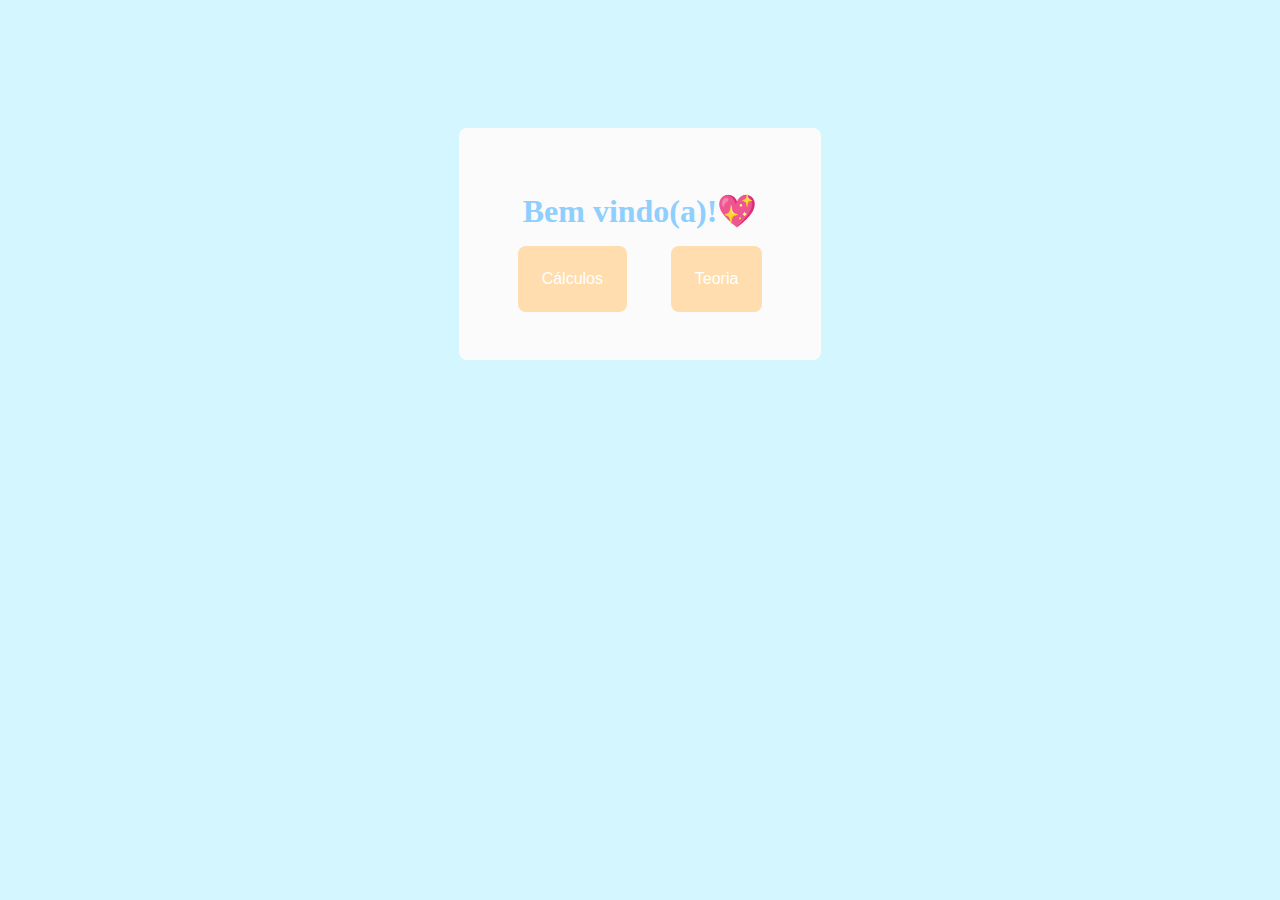
<file: index.html>
<!DOCTYPE html>
<html lang="en">
<head>
    <meta charset="UTF-8">
    <meta name="viewport" content="width=device-width, initial-scale=1.0">
    <link rel="stylesheet" href="style.css">
    <title>Home</title>
</head>
<body>
    <div id="body-home">
        <div id="menu">
            <span class="titulo">
                Bem vindo(a)!💖
            </span>
            <div class="botoes">
                <a href="calculos.html"><input type="button" value="Cálculos"><a>
                <a href="teoria.html"><input type="button" value="Teoria"></a>
            </div>
        </div>
    </div>
</body>
</html>
</file>
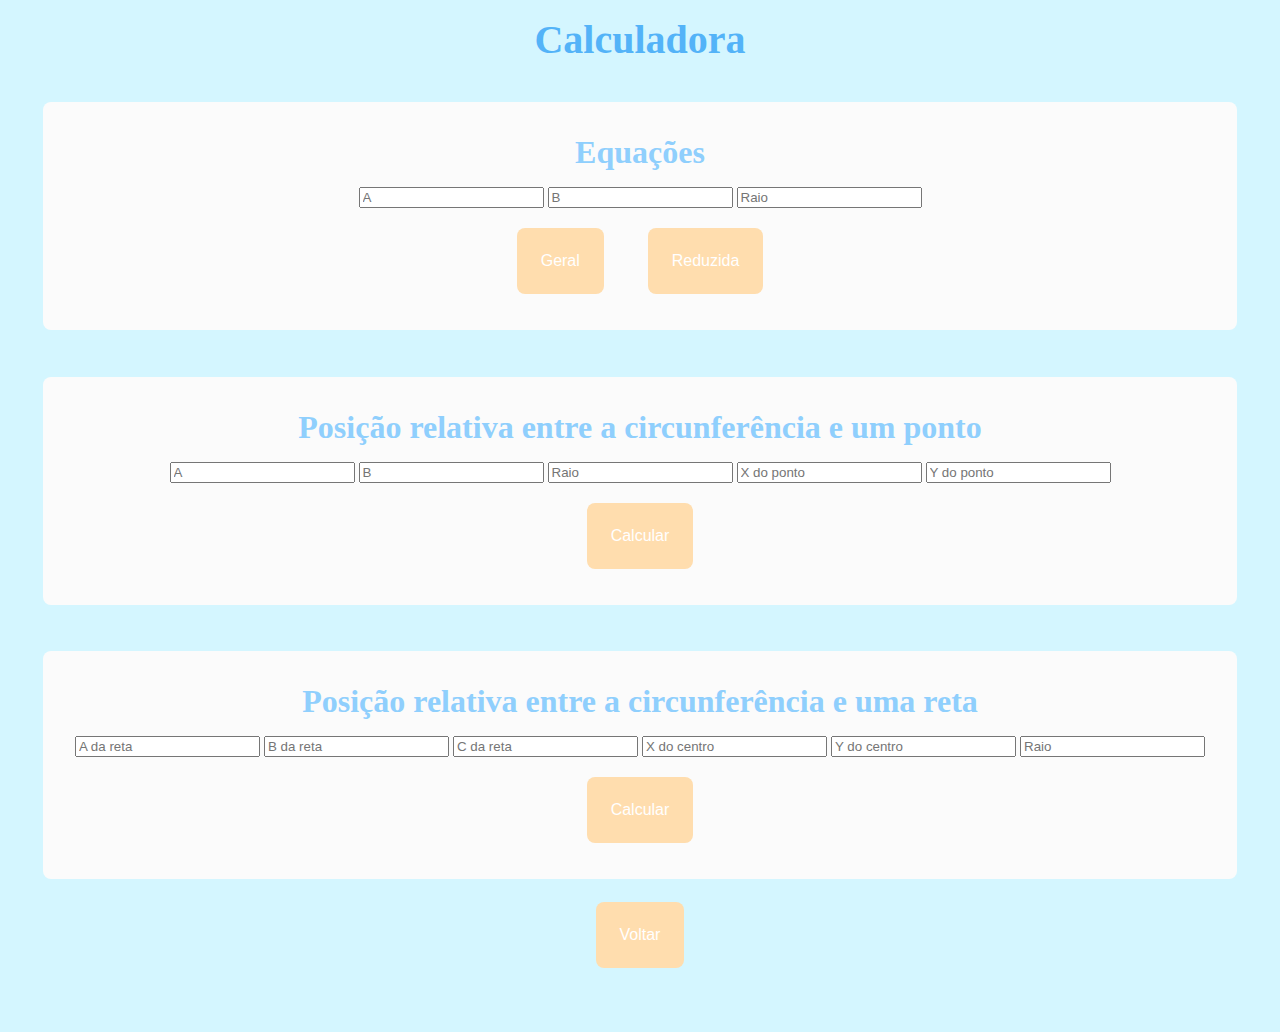
<file: calculos.html>
<!DOCTYPE html>
<html lang="en">
<head>
    <meta charset="UTF-8">
    <meta name="viewport" content="width=device-width, initial-scale=1.0">
    <link rel="stylesheet" href="style.css">
    <title>calculos</title>
</head>
<body>
    <div id="div-body-c">
        <span class="titulo-menu">Calculadora</span>

        <div id="div-menu">
            <div class="menu-c">
                <span class="titulo">
                    Equações
                </span>
                <div class="input-div">
                    <input type="number" id="a" placeholder="A">
                    <input type="number" id="b" placeholder="B">
                    <input type="number" id="r" placeholder="Raio">
                </div>
                <div class="botoes-c">
                    <input type="button" onclick="Geral()" value="Geral">
                    <input type="button" onclick="Reduzida()" value="Reduzida">
                </div>
                
                <div class="mostrar" id="1"></div>
            </div>

            <div class="menu-c">
                <span class="titulo">
                    Posição relativa entre a circunferência e um ponto
                </span>
                <div class="input-div">
                    <input type="number" id="a-ponto" placeholder="A">
                    <input type="number" id="b-ponto" placeholder="B">
                    <input type="number" id="r-ponto" placeholder="Raio">
                    <input type="number" id="x-ponto" placeholder="X do ponto">
                    <input type="number" id="y-ponto" placeholder="Y do ponto">
                </div>
                <div class="botoes-c">
                    <input type="button" onclick="Ponto()" value="Calcular">
                </div>

                <div class="mostrar" id="2"></div>
            </div>

            <div class="menu-c">
                <span class="titulo">
                    Posição relativa entre a circunferência e uma reta
                </span>
                <div class="input-div">
                    <input type="number" id="a-reta" placeholder="A da reta">
                    <input type="number" id="b-reta" placeholder="B da reta">
                    <input type="number" id="c-reta" placeholder="C da reta">
                    <input type="number" id="x-reta" placeholder="X do centro">
                    <input type="number" id="y-reta" placeholder="Y do centro">
                    <input type="number" id="r-reta" placeholder="Raio">
                </div>
                <div class="botoes-c">
                    <input type="button" onclick="Reta()" value="Calcular">
                </div>

                <div class="mostrar" id="3"></div>
            </div>
        </div>
        <a href="index.html"><input type="button" value="Voltar"></a>
    </div>
</body>

<script>
    function Geral() {
        let a = document.getElementById("a").value;
        let b = document.getElementById("b").value;
        let r = document.getElementById("r").value;
        let div = document.getElementById(1);
        
        div.innerHTML = `<span>Equação Geral: x² + y² – 2(${a})x – 2(${b})y + (${a}²) + (${b}²) – (${r}²) = 0<span>`;
    };

    function Reduzida() {
        let a = document.getElementById("a").value;
        let b = document.getElementById("b").value;
        let r = document.getElementById("r").value;
        let div = document.getElementById(1);
        
        div.innerHTML = `<span>Equação Reduzida: (x-(${a}))² + (y-(${b}))² = (${r}²)<span>`;
    };

    function Ponto() {
        let a = -(document.getElementById("a-ponto").value);
        let b = -(document.getElementById("b-ponto").value);
        let r = Number(document.getElementById("r-ponto").value);
        let x = Number(document.getElementById("x-ponto").value);
        let y = Number(document.getElementById("y-ponto").value);
        let div = document.getElementById(2);

        console.log(a,b,r,x,y)

        let distancia = (x-a)**2 + (y-b)**2 - r**2;
        
        if (distancia > 0) {
            div.innerHTML = `<span>Resultado é: ${distancia}, ou seja, o ponto é externo a circunfêrencia</span>`;
        } else if (distancia == 0) {
            div.innerHTML = `<span>Resultado é: ${distancia}, ou seja, o ponto é pertencente a circunfêrencia</span>`;
        } else if (distancia < 0) {
            div.innerHTML = `<span>Resultado é: ${distancia}, ou seja, o ponto é interno a circunfêrencia</span>`;
        }
    };
    
    function Reta() {
        let a = Number(document.getElementById("a-reta").value);
        let b = Number(document.getElementById("b-reta").value);
        let c = Number(document.getElementById("c-reta").value);
        let x = Number(document.getElementById("x-reta").value);
        let y = Number(document.getElementById("y-reta").value);
        let r = Number(document.getElementById("r-reta").value);
        //a=2, b=1, c=-2, x=1, y=5, r=Math.sqrt(5);
        let div = document.getElementById(3);

        console.log(a,b,c,x,y,r);

        let distancia = (Math.abs(((a*x) + (b*y) + c)/(Math.sqrt(a**2 + b**2)))).toFixed(2);
        console.log(distancia);
        //(Math.abs(((a*x) + (b*y) + c)/(Math.sqrt(a**2 + b**2)))).toFixed(2)

        if (distancia > 0) {
            div.innerHTML = `<span>Resultado é: ${distancia}, ou seja, a reta é exterior a circunfêrencia</span>`;
        } else if (distancia == 0) {
            div.innerHTML = `<span>Resultado é: ${distancia}, ou seja, a reta é tangente a circunfêrencia</span>`;
        } else if (distancia < 0) {
            div.innerHTML = `<span>Resultado é: ${distancia}, ou seja, a reta é secante a circunfêrencia</span>`
        }
    };

</script>
</html>
</file>
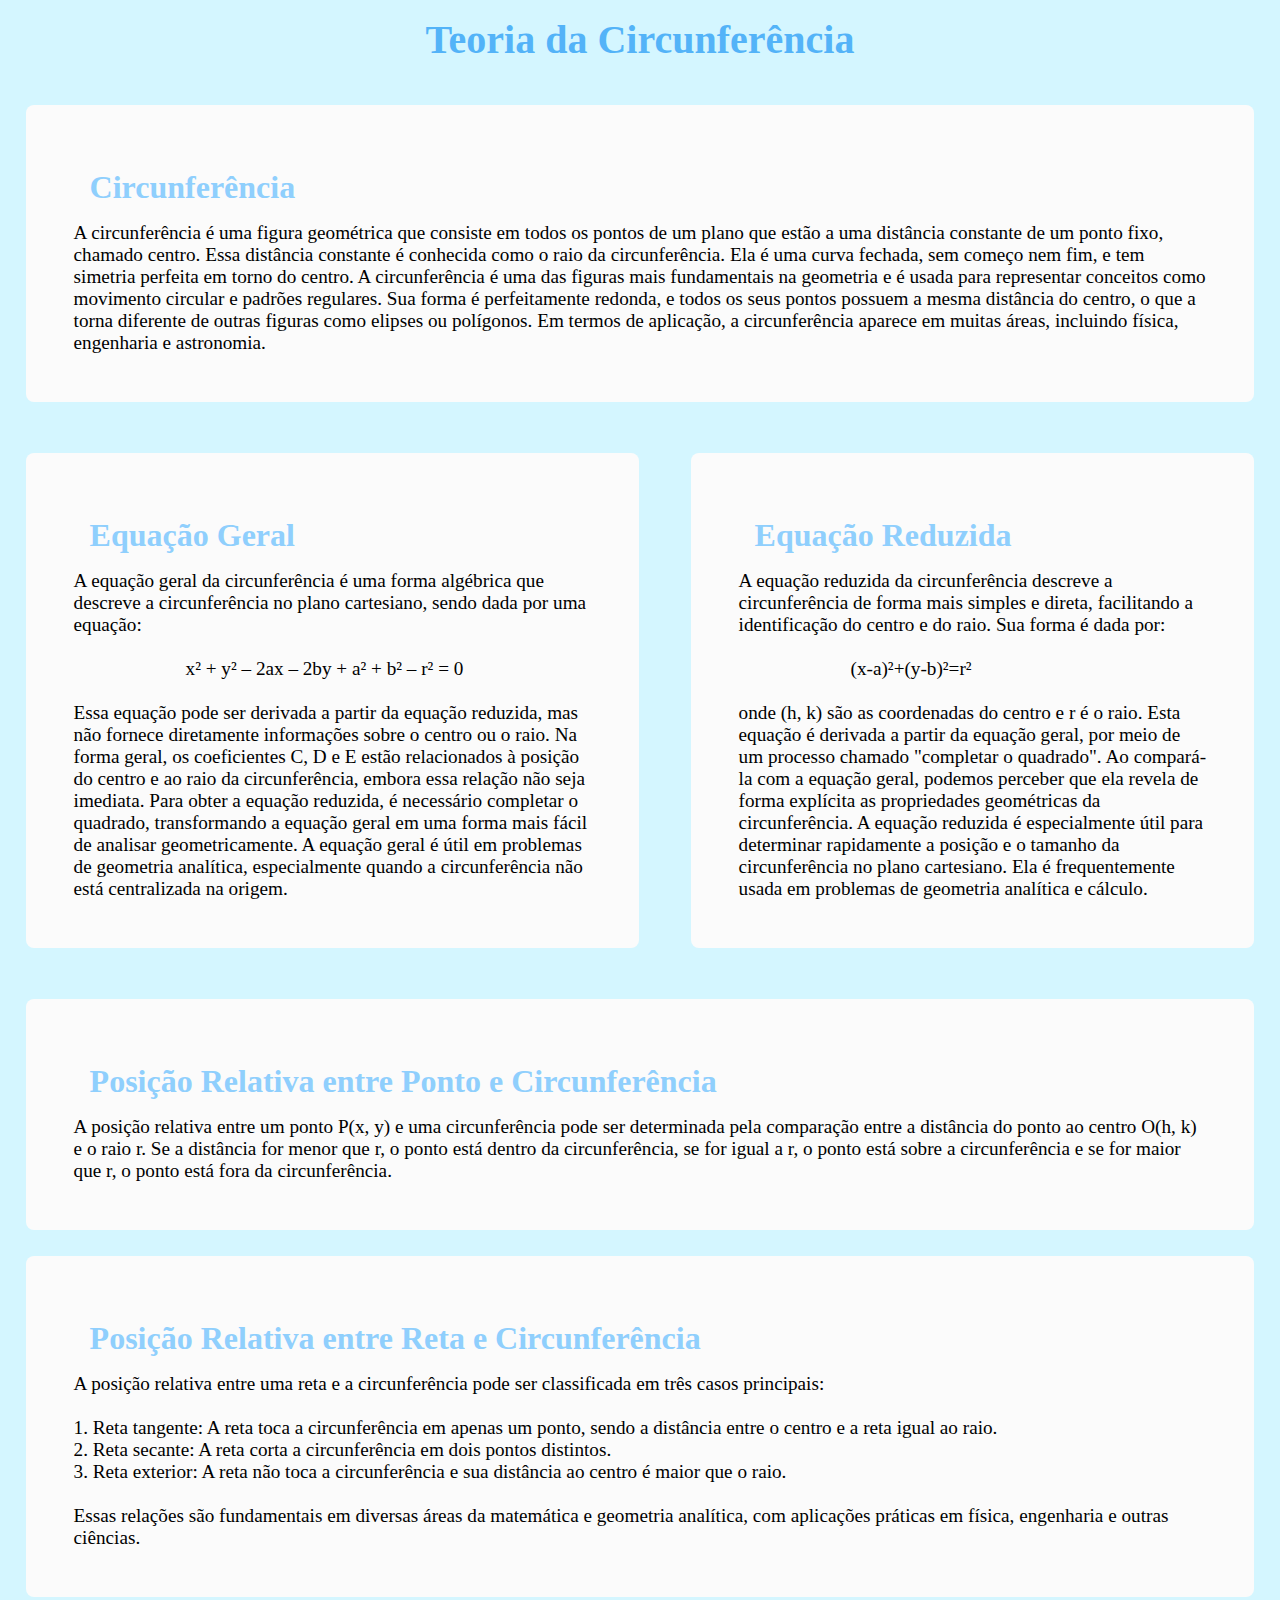
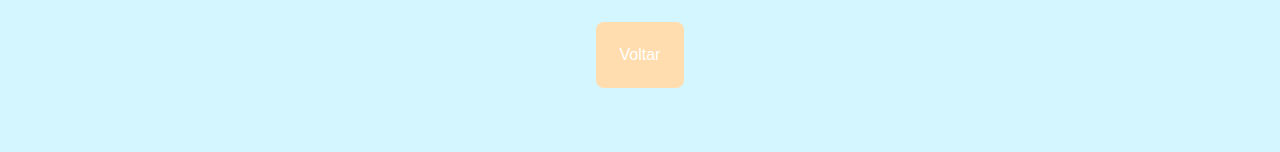
<file: teoria.html>
<!DOCTYPE html>
<html lang="en">
<head>
    <meta charset="UTF-8">
    <meta name="viewport" content="width=device-width, initial-scale=1.0">
    <link rel="stylesheet" href="style.css">
    <title>Teoria</title>
</head>
<body>
    <div id="div-body-t">
        <span class="titulo-menu">Teoria da Circunferência</span>
        <div class="menu-t">
            <span class="titulo">Circunferência</span>
            <div class="texto">
                A circunferência é uma figura geométrica que consiste em todos os pontos de um plano que estão a uma distância constante de um ponto fixo, chamado centro. Essa distância constante é conhecida como o raio da circunferência. Ela é uma curva fechada, sem começo nem fim, e tem simetria perfeita em torno do centro. A circunferência é uma das figuras mais fundamentais na geometria e é usada para representar conceitos como movimento circular e padrões regulares. Sua forma é perfeitamente redonda, e todos os seus pontos possuem a mesma distância do centro, o que a torna diferente de outras figuras como elipses ou polígonos. Em termos de aplicação, a circunferência aparece em muitas áreas, incluindo física, engenharia e astronomia.
            </div>
        </div>
        <div id="equacoes">
            <div class="menu-t">
                <span class="titulo">Equação Geral</span>
                <div class="texto">
                    A equação geral da circunferência é uma forma algébrica que descreve a circunferência no plano cartesiano, sendo dada por uma equação: <br><br><span class="equacao">x² + y² – 2ax – 2by + a² + b² – r² = 0</span><br><br> Essa equação pode ser derivada a partir da equação reduzida, mas não fornece diretamente informações sobre o centro ou o raio. Na forma geral, os coeficientes C, D e E estão relacionados à posição do centro e ao raio da circunferência, embora essa relação não seja imediata. Para obter a equação reduzida, é necessário completar o quadrado, transformando a equação geral em uma forma mais fácil de analisar geometricamente. A equação geral é útil em problemas de geometria analítica, especialmente quando a circunferência não está centralizada na origem.
                </div>
            </div>
            <div class="menu-t">
                <span class="titulo">Equação Reduzida</span>
                <div class="texto">
                    A equação reduzida da circunferência descreve a circunferência de forma mais simples e direta, facilitando a identificação do centro e do raio. Sua forma é dada por: <br><br><span class="equacao">(x-a)²+(y-b)²=r²</span><br><br> onde (h, k) são as coordenadas do centro e r é o raio. Esta equação é derivada a partir da equação geral, por meio de um processo chamado "completar o quadrado". Ao compará-la com a equação geral, podemos perceber que ela revela de forma explícita as propriedades geométricas da circunferência. A equação reduzida é especialmente útil para determinar rapidamente a posição e o tamanho da circunferência no plano cartesiano. Ela é frequentemente usada em problemas de geometria analítica e cálculo.
                </div>
            </div>
        </div>
        <div>
            <div class="menu-t">
                <span class="titulo">Posição Relativa entre Ponto e Circunferência</span>
                <div class="texto">
                    A posição relativa entre um ponto P(x, y) e uma circunferência pode ser determinada pela comparação entre a distância do ponto ao centro O(h, k) e o raio r. Se a distância for menor que r, o ponto está dentro da circunferência, se for igual a r, o ponto está sobre a circunferência e se for maior que r, o ponto está fora da circunferência.
                </div>
            </div>
            <div class="menu-t">
                <span class="titulo">Posição Relativa entre Reta e Circunferência</span>
                <div class="texto">
                    A posição relativa entre uma reta e a circunferência pode ser classificada em três casos principais: <br><br>
                    1. Reta tangente: A reta toca a circunferência em apenas um ponto, sendo a distância entre o centro e a reta igual ao raio. <br>
                    2. Reta secante: A reta corta a circunferência em dois pontos distintos. <br>
                    3. Reta exterior: A reta não toca a circunferência e sua distância ao centro é maior que o raio. <br><br>
                    Essas relações são fundamentais em diversas áreas da matemática e geometria analítica, com aplicações práticas em física, engenharia e outras ciências.
                </div>
            </div>
        </div>
        <div class="botoes">
            <a href="index.html"><input type="button" value="Voltar"></a>
        </div>
    </div>
</body>
</html>
</file>
<file: style.css>
#body-home {
    background-color: #D4F6FF;
    margin: 0;
    display: flex;
    justify-content: center;
}

body {
    background-color: #D4F6FF;
    margin: 0;
    display: flex;
    justify-content: center;
    flex-direction: column;
}

#menu {
    background-color: #FBFBFB;
    display: flex;
    justify-content: center;
    flex-direction: column;
    padding: 3rem;
    border-radius: 0.5rem;
    margin: 10%;
}

.botoes {
    display: flex;
    justify-content: space-around;
}

input[type="button"] {
    background-color: #FFDDAE;
    border-width: 0;
    border-radius: 0.5rem;
    color:  white;
    padding: 1.5rem;
    font-size: 1rem;
}

input[type="button"]:hover {
    background-color: #f3c98e;
    color: white;
    cursor: pointer;
}

.titulo-menu {
    color: #53b3f8;
    padding: 1rem;
    font-size: 2.5rem;
    font-weight: bolder;
    display: flex;
    justify-content: center; 
}

.titulo {
    color: #8fcffd;
    padding: 1rem;
    font-size: 2rem;
    font-weight: bolder; 
}

.equacao {
    margin: 7rem;
}

.menu-t {
    background-color: #FBFBFB;
    display: flex;
    justify-content: center;
    flex-direction: column;
    padding: 3rem;
    border-radius: 0.5rem;
    margin: 2%;
    transition: scale 0.5s;
}

.menu-t:hover {
    cursor: pointer;
    scale: 1.05;
}

#div-body-t {
    padding: 0 0 5% 0;
}

#div-body-c {
    padding: 0 0 5% 0;
    display: flex;
    align-items: center;
    flex-direction: column;
}

#div-menu {
    display: flex;
    justify-content: center;
    align-items: center;
    flex-direction: column;
}

.menu-c {
    background-color: #FBFBFB;
    display: flex;
    align-items: center;
    justify-content: center;
    flex-direction: column;
    width: 100%;
    padding: 1rem;
    border-radius: 0.5rem;
    margin: 2%;
    transition: scale 0.5s;
}

.menu-c:hover {
    cursor: pointer;
    scale: 1.05;
}

.botoes-c {
    display: flex;
    flex-direction: row;
    width: 25%;
    padding: 20px;
    justify-content: space-around;
}

.texto {
    font-size: 1.2rem;
}

#equacoes {
    display: flex;
    flex-direction: row;
}
</file>
